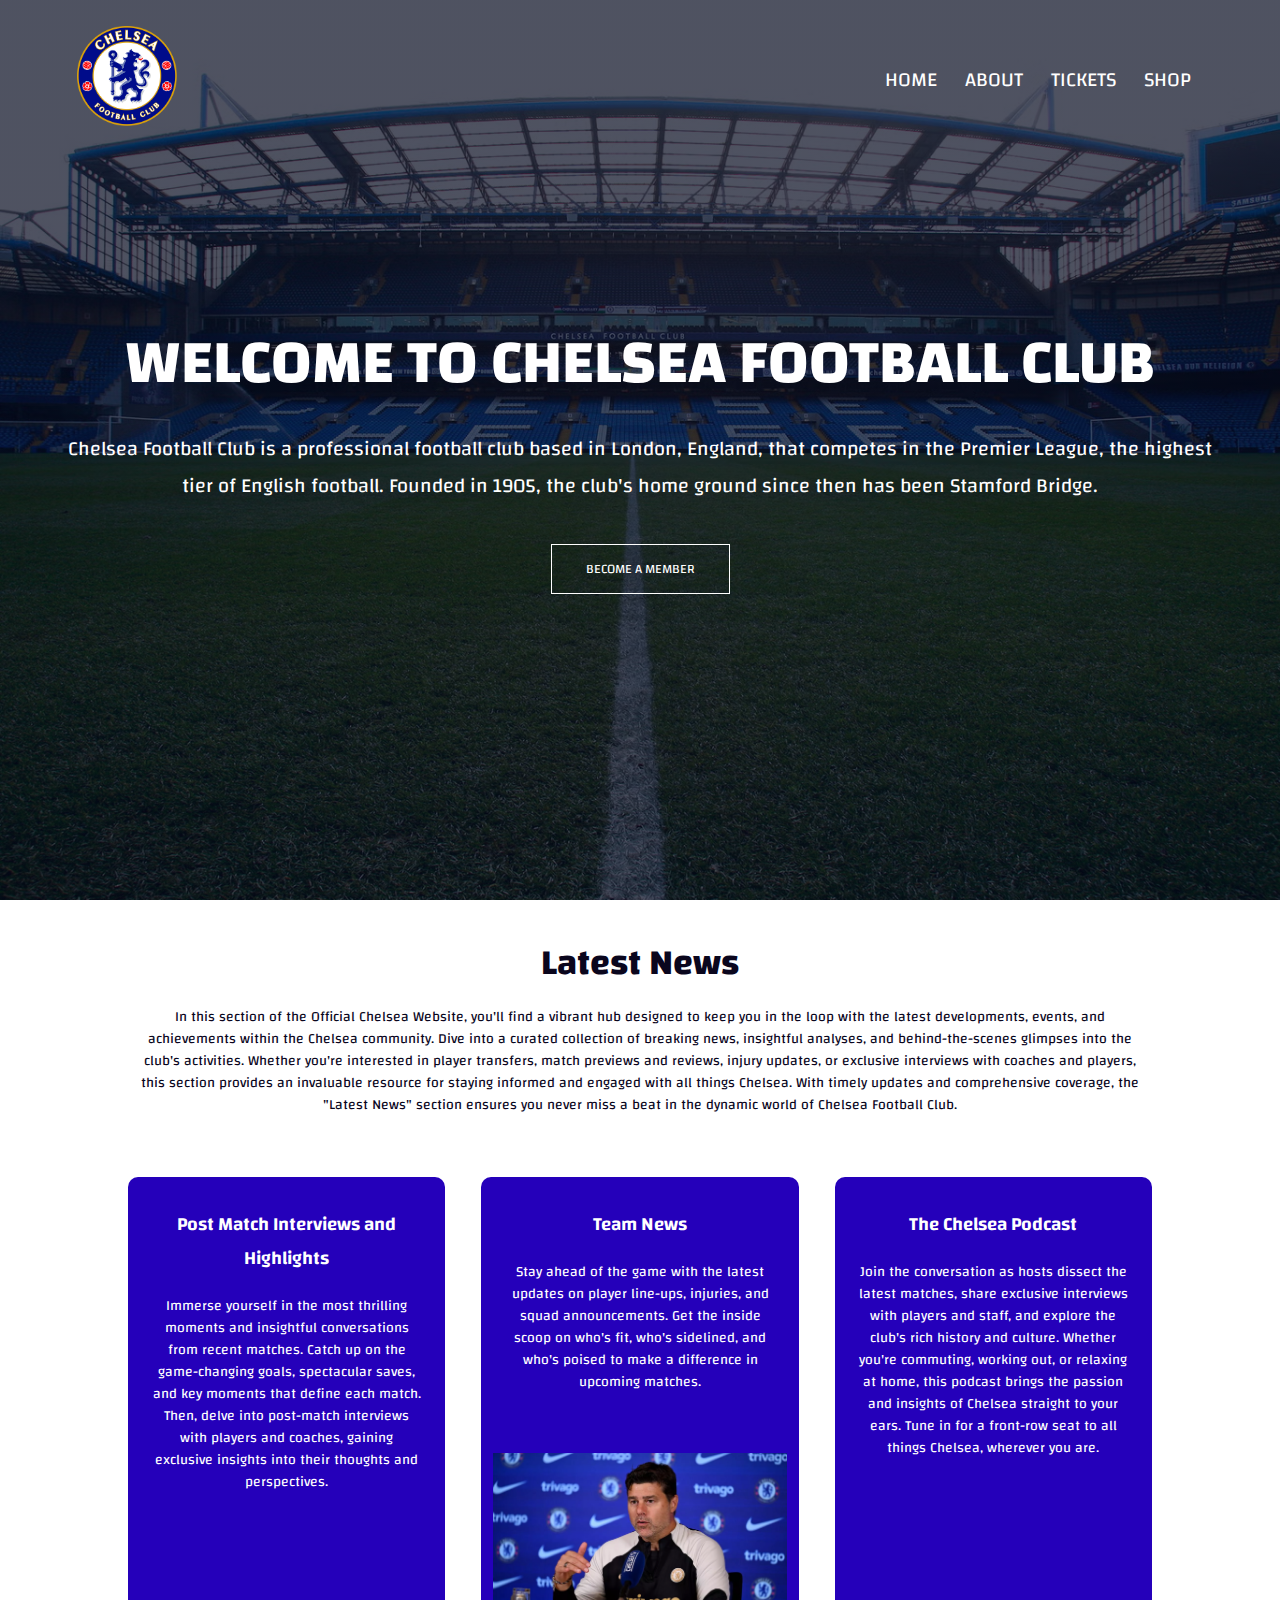
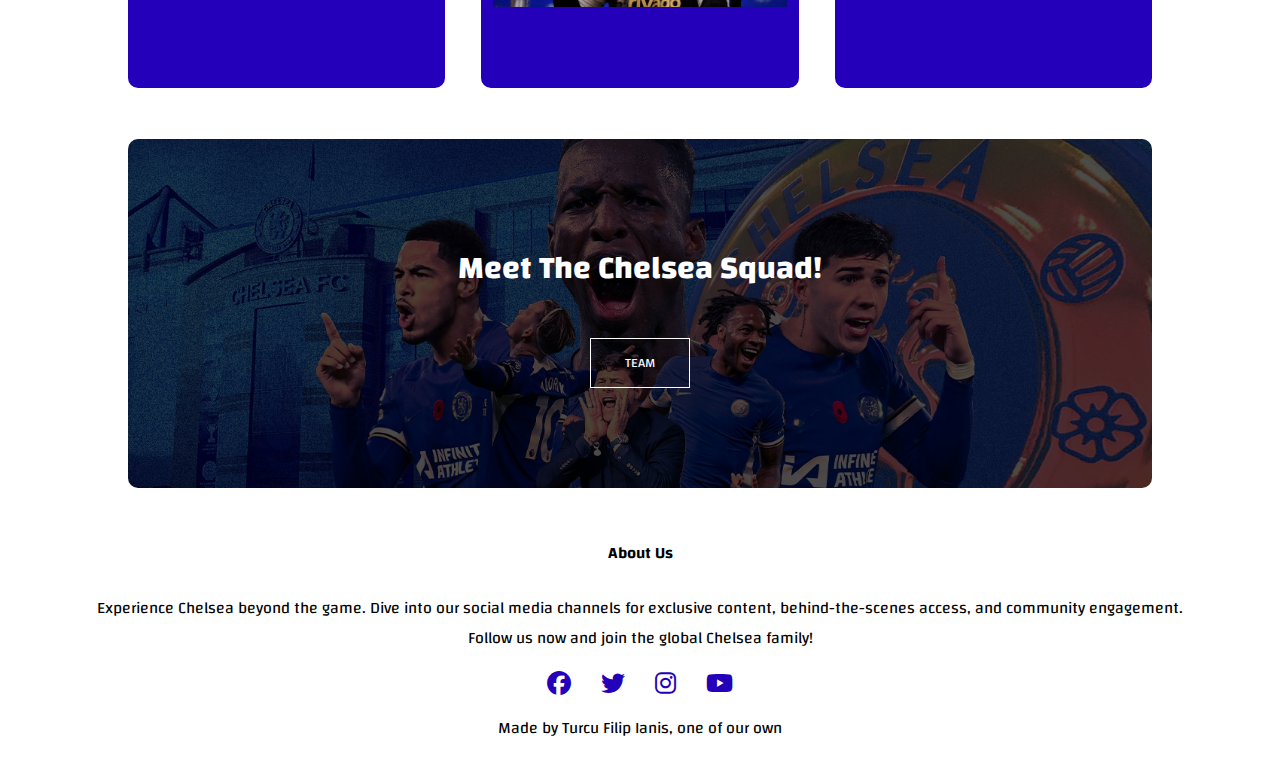
<file: index.html>
<!DOCTYPE html>
<html lang="en">
<head>
    <meta name="viewport" content="width=device-width, initial-scale=1.0">
    <title>Chelsea</title>
    <link rel="stylesheet" href="style.css">
    <link rel="preconnect" href="https://fonts.googleapis.com">
<link rel="preconnect" href="https://fonts.gstatic.com" crossorigin>
<link href="https://fonts.googleapis.com/css2?family=Changa:wght@200..800&display=swap" rel="stylesheet">
<link rel="stylesheet" href="https://cdn.jsdelivr.net/npm/@fortawesome/fontawesome-free@6.4.2/css/all.min.css">

</head>
<body>
    <header>
    <section class="header">
            <nav>
                <a href="index.html"><img src="logo.png" alt="logo"></a>
                <div class="nav-links" id="navLinks">
                    <i class="fas fa-times" onclick="hideMenu()"></i>
                    <ul>
                        <li><a href="index.html">HOME</a></li>
                        <li><a href="about.html">ABOUT</a></li>
                        <li><a href="https://www.chelseafc.com/en/tickets/mens-tickets">TICKETS</a></li>
                        <li class="dropdown">
                            <a href="shop.html">SHOP</a>
                            <div class="dropdown-content">
                                <a href="https://www.chelseamegastore.com/en/chelsea-men/t-43110668+ga-34+z-915271-809855383">Men's Kits</a>
                                <a href="https://www.chelseamegastore.com/en/chelsea-women/t-32338402+ga-68+z-920940-1417060386">Women's Kits</a>
                                <a href="https://www.chelseamegastore.com/en/chelsea-kids/t-54551746+ga-92+z-83128-1860848995">Kid's Kits</a>
                            </div>
                    </ul>
                </div>
                <i class="fas fa-bars" onclick="showMenu()"></i>
            </nav>
            <div class="text-box">
                <h1>WELCOME TO CHELSEA FOOTBALL CLUB</h1>
                <p>Chelsea Football Club is a professional football club based in London, England, that competes in the Premier League, the highest tier of English football. Founded in 1905, the club's home ground since then has been Stamford Bridge.</p>
                <a href="register.html" class="hero-btn">BECOME A MEMBER</a>
            </div>
    </section>
</header>
    <main>
    <section class="latest">
        <h1 class="news-title">Latest News</h1>
        <p class="news-description">In this section of the Official Chelsea Website, you'll find a vibrant hub designed to keep you in the loop with the latest developments, events, and achievements within the Chelsea community. Dive into a curated collection of breaking news, insightful analyses, and behind-the-scenes glimpses into the club's activities. Whether you're interested in player transfers, match previews and reviews, injury updates, or exclusive interviews with coaches and players, this section provides an invaluable resource for staying informed and engaged with all things Chelsea. With timely updates and comprehensive coverage, the "Latest News" section ensures you never miss a beat in the dynamic world of Chelsea Football Club.</p>
        <div class="row">
            <div class="latest-col">
                <h3>Post Match Interviews and Highlights</h3>
                <p>Immerse yourself in the most thrilling moments and insightful conversations from recent matches. Catch up on the game-changing goals, spectacular saves, and key moments that define each match. Then, delve into post-match interviews with players and coaches, gaining exclusive insights into their thoughts and perspectives.</p>
                <div class="video-container">
                    <iframe src="https://www.youtube.com/embed/M9bNt4V-M7o" frameborder="0" allow="accelerometer; autoplay; clipboard-write; encrypted-media; gyroscope; picture-in-picture" allowfullscreen></iframe>
                </div>
            </div>
            <div class="latest-col">
                <h3>Team News</h3>
                <p>Stay ahead of the game with the latest updates on player line-ups, injuries, and squad announcements. Get the inside scoop on who's fit, who's sidelined, and who's poised to make a difference in upcoming matches.</p>
                <a href="https://www.chelseafc.com/en/news/latest-news">
                    <img src="poch.png" alt="YouTube Thumbnail" class="thumbnail video-thumbnail">
                </a>
            </div>
            <div class="latest-col">
                <h3>The Chelsea Podcast</h3>
                <p>Join the conversation as hosts dissect the latest matches, share exclusive interviews with players and staff, and explore the club's rich history and culture. Whether you're commuting, working out, or relaxing at home, this podcast brings the passion and insights of Chelsea straight to your ears. Tune in for a front-row seat to all things Chelsea, wherever you are.</p>
                <div class="video-container">
                    <iframe src="https://www.youtube.com/embed/e3E93lt9Jss" frameborder="0" allow="accelerometer; autoplay; clipboard-write; encrypted-media; gyroscope; picture-in-picture" allowfullscreen></iframe>
            </div>
        </div>
    </section>
    <section class="squad">
        <h1>Meet The Chelsea Squad!</h1>
        <a href="team.html"class="hero-btn">TEAM</a>
    </section>
</main>
<footer>
    <section class="footer">
        <h4>About Us</h4>
        <p>Experience Chelsea beyond the game. Dive into our social media channels for exclusive content, behind-the-scenes access, and community engagement. <br>Follow us now and join the global Chelsea family!</p>
        <div class="icons">
            <a href="https://www.facebook.com/ChelseaFC/" target="_blank"><i class="fab fa-facebook"></i></a>
            <a href="https://twitter.com/ChelseaFC" target="_blank"><i class="fab fa-twitter"></i></a>
            <a href="https://www.instagram.com/chelseafc/" target="_blank"><i class="fab fa-instagram"></i></a>
            <a href="https://www.youtube.com/channel/UCU2PacFf99vhb3hNiYDmxww" target="_blank"><i class="fab fa-youtube"></i></a>
        </div>
        <p>Made by Turcu Filip Ianis, one of our own</p>
    </section>
</footer>
    <script> //menu toggle mobile
        var navLinks = document.getElementById("navLinks");
        function showMenu(){
            navLinks.style.right = "0";
        }
        function hideMenu(){
            navLinks.style.right = "-200px";
        }
    </script>
</body>
</html>
</file>
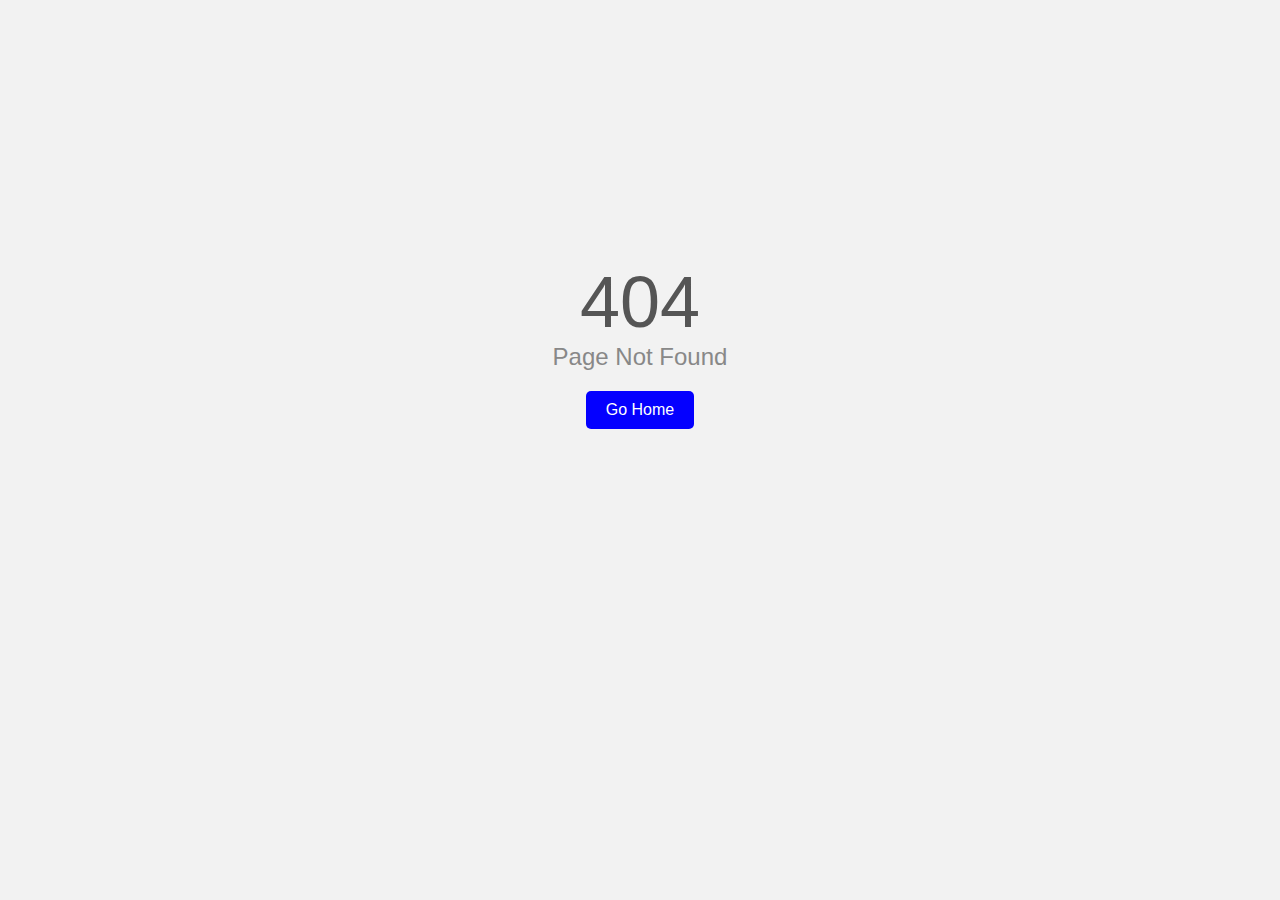
<file: 404page.html>
<!DOCTYPE html>
<html>
<head>
    <link rel="stylesheet" type="text/css" href="error.css">
</head>
<body>
    <div class="container">
        <div class="error-code">404</div>
        <div class="error-text">Page Not Found</div>
        <a href="register.html" class="home-link">Go Home</a>
    </div>
</body>
</html>
</file>
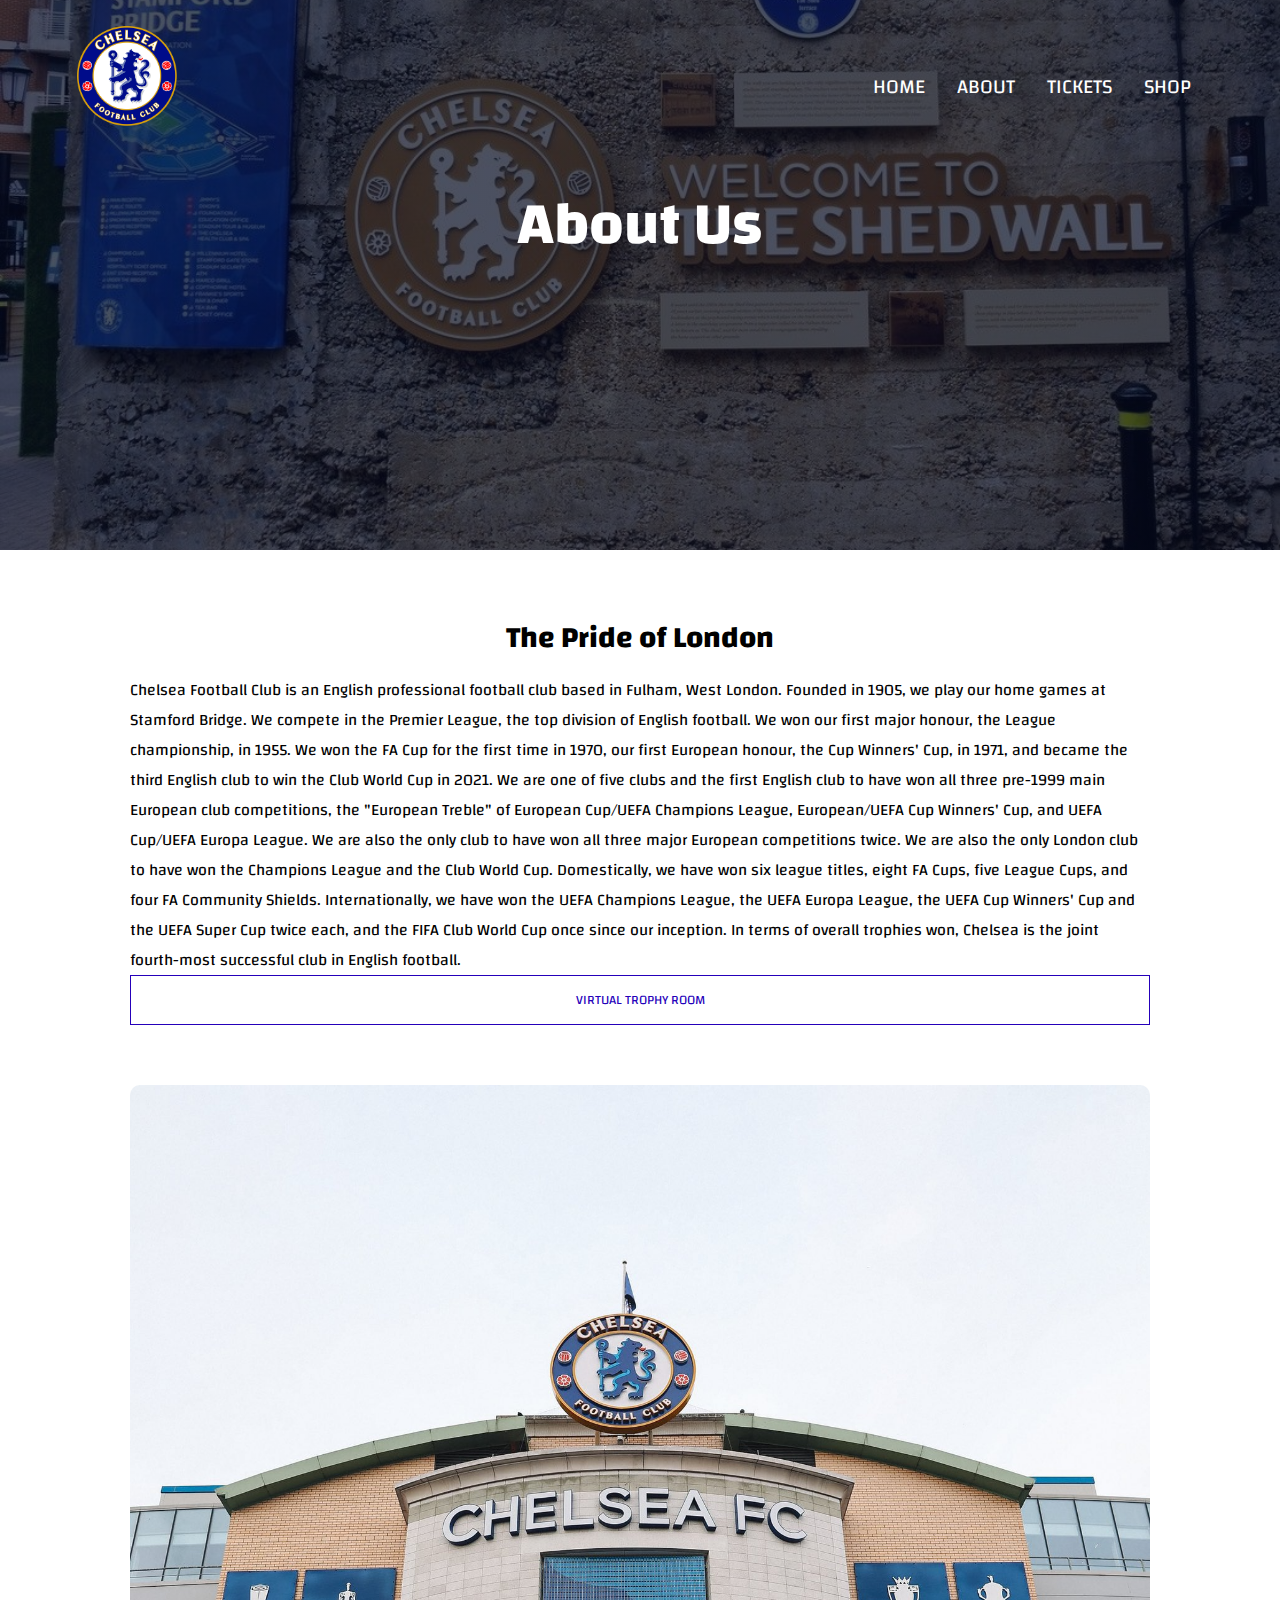
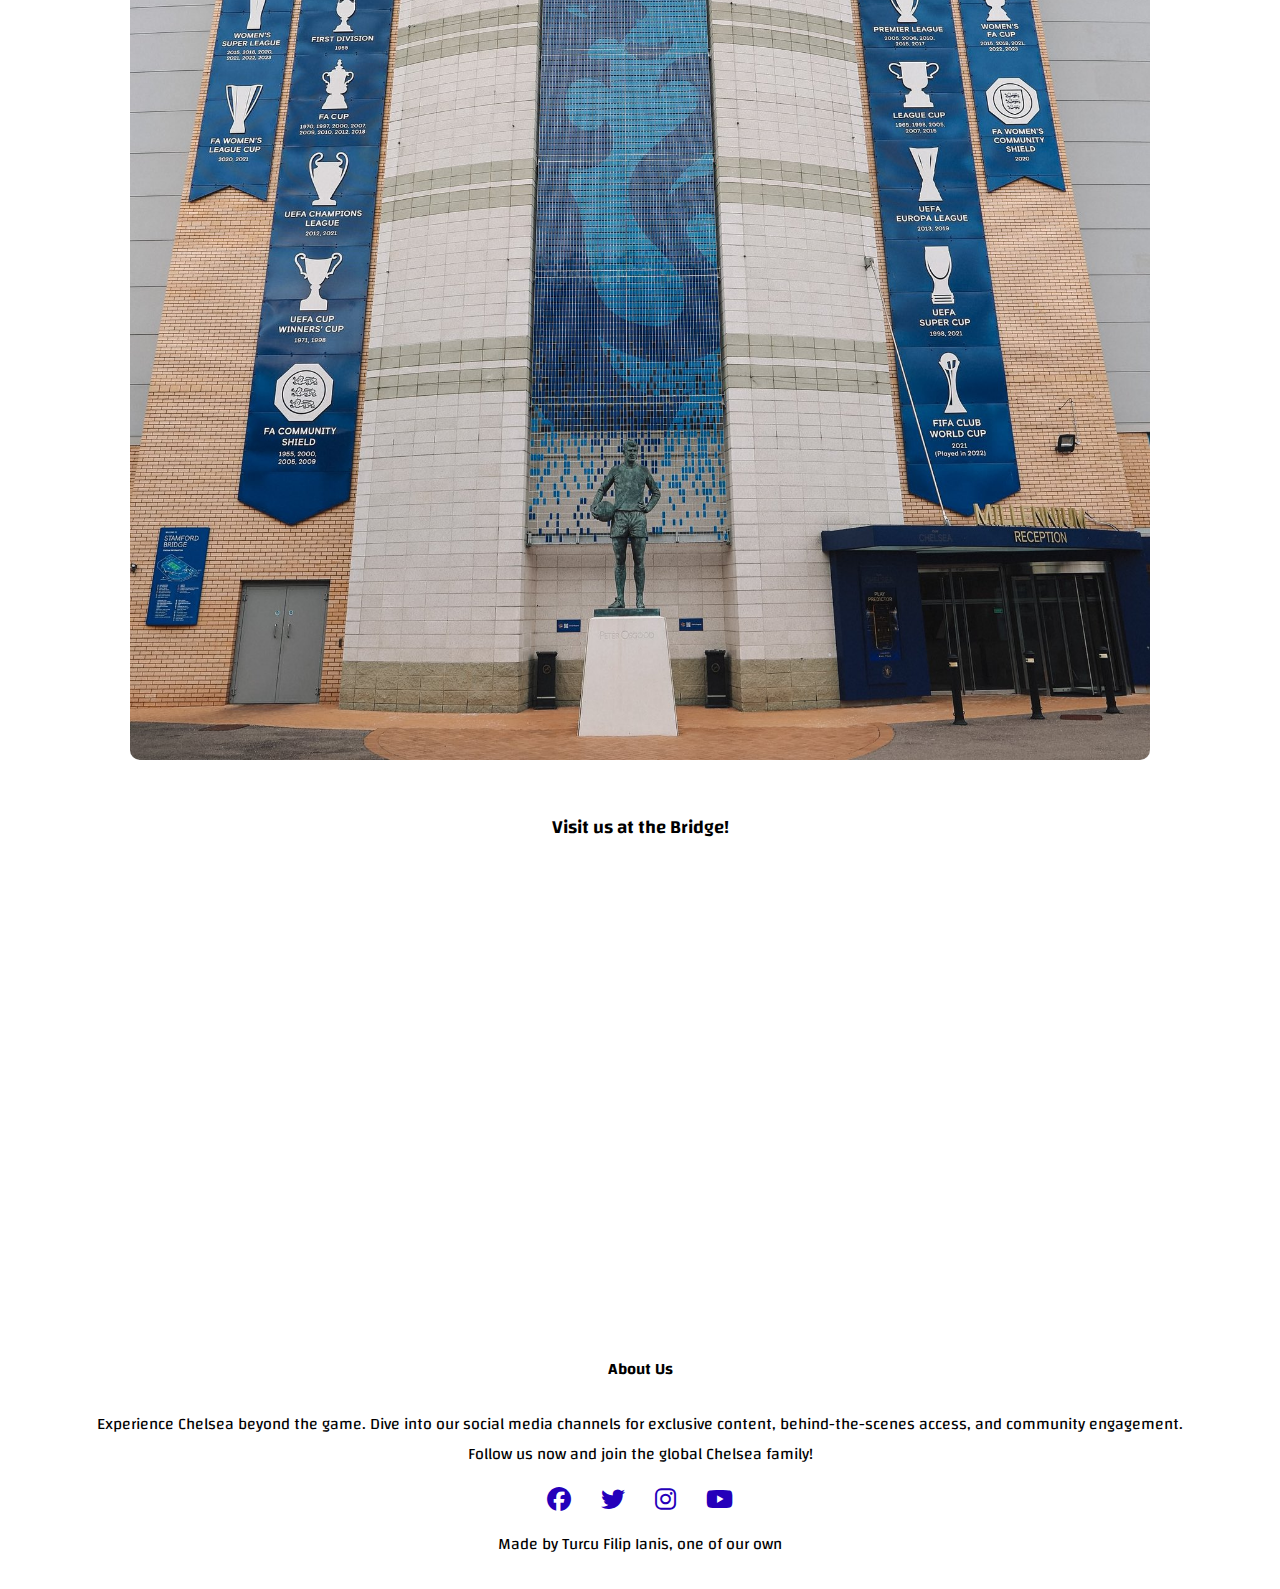
<file: about.html>
<!DOCTYPE html>
<html lang="en">
<head>
    <meta name="viewport" content="width=device-width, initial-scale=1.0">
    <title>Chelsea</title>
    <link rel="stylesheet" href="style.css">
    <link rel="preconnect" href="https://fonts.googleapis.com">
<link rel="preconnect" href="https://fonts.gstatic.com" crossorigin>
<link href="https://fonts.googleapis.com/css2?family=Changa:wght@200..800&display=swap" rel="stylesheet">
<link rel="stylesheet" href="https://cdn.jsdelivr.net/npm/@fortawesome/fontawesome-free@6.4.2/css/all.min.css">

</head>
<body>
<header>
    <section class="sub-header">
        <nav>
            <a href="index.html"><img src="logo.png" alt="logo"></a>
            <div class="nav-links" id="navLinks">
                <i class="fas fa-times" onclick="hideMenu()"></i>
                <ul>
                    <li><a href="index.html">HOME</a></li>
                    <li><a href="about.html">ABOUT</a></li>
                    <li><a href="https://www.chelseafc.com/en/tickets/mens-tickets">TICKETS</a></li>
                    <li class="dropdown">
                        <a href="shop.html">SHOP</a>
                        <div class="dropdown-content">
                            <a href="https://www.chelseamegastore.com/en/chelsea-men/t-43110668+ga-34+z-915271-809855383">Men's Kits</a>
                            <a href="https://www.chelseamegastore.com/en/chelsea-women/t-32338402+ga-68+z-920940-1417060386">Women's Kits</a>
                            <a href="https://www.chelseamegastore.com/en/chelsea-kids/t-54551746+ga-92+z-83128-1860848995">Kid's Kits</a>
                        </div>
                </ul>
            </div>
            <i class="fas fa-bars" onclick="showMenu()"></i>
        </nav>
            <h1>About Us</h1>
    </section>
</header>
    <main>
    <section class="about-us">
        <div class="row">
            <div class="about-col">
                <h1>The Pride of London</h1>
                <p>Chelsea Football Club is an English professional football club based in Fulham, West London. Founded in 1905, we play our home games at Stamford Bridge. We compete in the Premier League, the top division of English football. We won our first major honour, the League championship, in 1955. We won the FA Cup for the first time in 1970, our first European honour, the Cup Winners' Cup, in 1971, and became the third English club to win the Club World Cup in 2021.

                    We are one of five clubs and the first English club to have won all three pre-1999 main European club competitions, the "European Treble" of European Cup/UEFA Champions League, European/UEFA Cup Winners' Cup, and UEFA Cup/UEFA Europa League. We are also the only club to have won all three major European competitions twice. We are also the only London club to have won the Champions League and the Club World Cup. Domestically, we have won six league titles, eight FA Cups, five League Cups, and four FA Community Shields. Internationally, we have won the UEFA Champions League, the UEFA Europa League, the UEFA Cup Winners' Cup and the UEFA Super Cup twice each, and the FIFA Club World Cup once since our inception. In terms of overall trophies won, Chelsea is the joint fourth-most successful club in English football.</p>
                    <a href="trophies.html" class="hero-btn blue-btn">VIRTUAL TROPHY ROOM</a>
            </div>
            <div class="about-col">
                <img src="about2.png">
        </div>
        <h3>Visit us at the Bridge!</h3>
        <div class="map">
            <iframe src="https://www.google.com/maps/embed?pb=!1m18!1m12!1m3!1d2484.7194929531124!2d-0.19353142318017286!3d51.481662971807516!2m3!1f0!2f0!3f0!3m2!1i1024!2i768!4f13.1!3m3!1m2!1s0x48760f864b976f3d%3A0x48aa38781ea565f8!2sStamford%20Bridge!5e0!3m2!1sro!2sro!4v1712674435982!5m2!1sro!2sro" width="600" height="450" style="border:0;" allowfullscreen="" loading="lazy" referrerpolicy="no-referrer-when-downgrade"></iframe>
        </div>
    </section>
    </main>
    <footer>
    <section class="footer">
        <h4>About Us</h4>
        <p>Experience Chelsea beyond the game. Dive into our social media channels for exclusive content, behind-the-scenes access, and community engagement. <br>Follow us now and join the global Chelsea family!</p>
        <div class="icons">
            <a href="https://www.facebook.com/ChelseaFC/" target="_blank"><i class="fab fa-facebook"></i></a>
            <a href="https://twitter.com/ChelseaFC" target="_blank"><i class="fab fa-twitter"></i></a>
            <a href="https://www.instagram.com/chelseafc/" target="_blank"><i class="fab fa-instagram"></i></a>
            <a href="https://www.youtube.com/channel/UCU2PacFf99vhb3hNiYDmxww" target="_blank"><i class="fab fa-youtube"></i></a>
        </div>
        <p>Made by Turcu Filip Ianis, one of our own</p>
    </section>
    </footer>
    <script> //menu toggle mobile
        var navLinks = document.getElementById("navLinks");
        function showMenu(){
            navLinks.style.right = "0";
        }
        function hideMenu(){
            navLinks.style.right = "-200px";
        }
    </script>
</body>
</html>
</file>
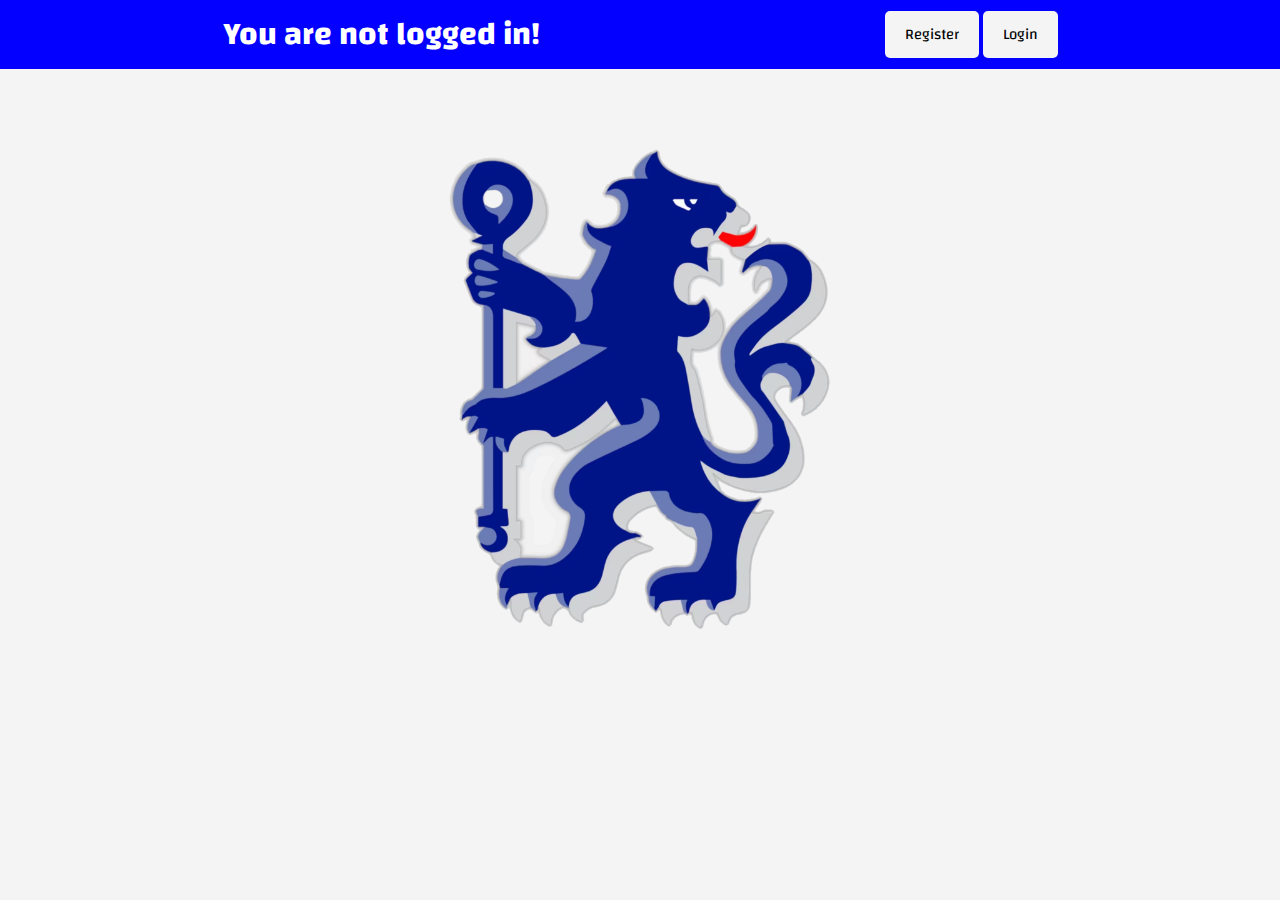
<file: register.html>
<!DOCTYPE html>
<html lang="en">
<head>
    <title>Chelsea</title>
    <meta charset="utf-8">
    <link rel="icon" href="images/image.png" type="image/png">
    <link rel="stylesheet" type="text/css" href="register.css">
    <link href='https://unpkg.com/boxicons@2.1.4/css/boxicons.min.css' rel='stylesheet'>
    <link href="https://fonts.googleapis.com/css2?family=Changa:wght@200..800&display=swap" rel="stylesheet">
</head>
<body>
    
    <div id="top">
        <h1 id="userName">You are not logged in!</h1>
        <div id="topButtons" class="bt">
            <button id="logout">Logout</button>
            <button id="register">Register</button>
            <button id="login">Login</button>
        </div>
    </div>

    <div id="registerForm">
        <div class="formBox">
            <h2>Register</h2>
            <form>
                <input type="text" id="registerUsername" placeholder="Username" name="registerUsername" required>
                <input type="email" id="registerEmail" placeholder="Email" name="email" required>
                <input type="tel" id="registerPhoneNumber" placeholder="Phone Number" name="registerPhoneNumber" pattern="\+[0-9]{10}" required>
                <input type="password" id="registerPassword" placeholder="Password" name="registerPassword" required>
                <input type="password" id="registerPassword2" placeholder="Repeat password" name="registerPassword2" required>
                <button id="registerSubmit">Register</button>
            </form>
        </div>
    </div>

    <div id="loginForm">
        <div class="formBox">
            <h2>Login</h2>
            <form>
                <input type="text" id="loginUsername" placeholder="Username" name="loginUsername" required>
                <input type="password" id="loginPassword" placeholder="Password" name="loginPassword" required>
                <button id="loginSubmit">Login</button>
            </form>
        </div>
    </div>

    <img id="centered-image" class="centered-image" src="images/image.png" alt="Welcome Image">
    <div id="mainContent">
        <h1>Welcome to Chelsea!</h1>
        <br>
        <p>Press "B" to change the color of the football!</p>
        <br>
        <i class='bx bx-football' id="ball"></i>

    </div>

    <script type="text/javascript" src="script.js"></script>
</body>
</html>
</file>
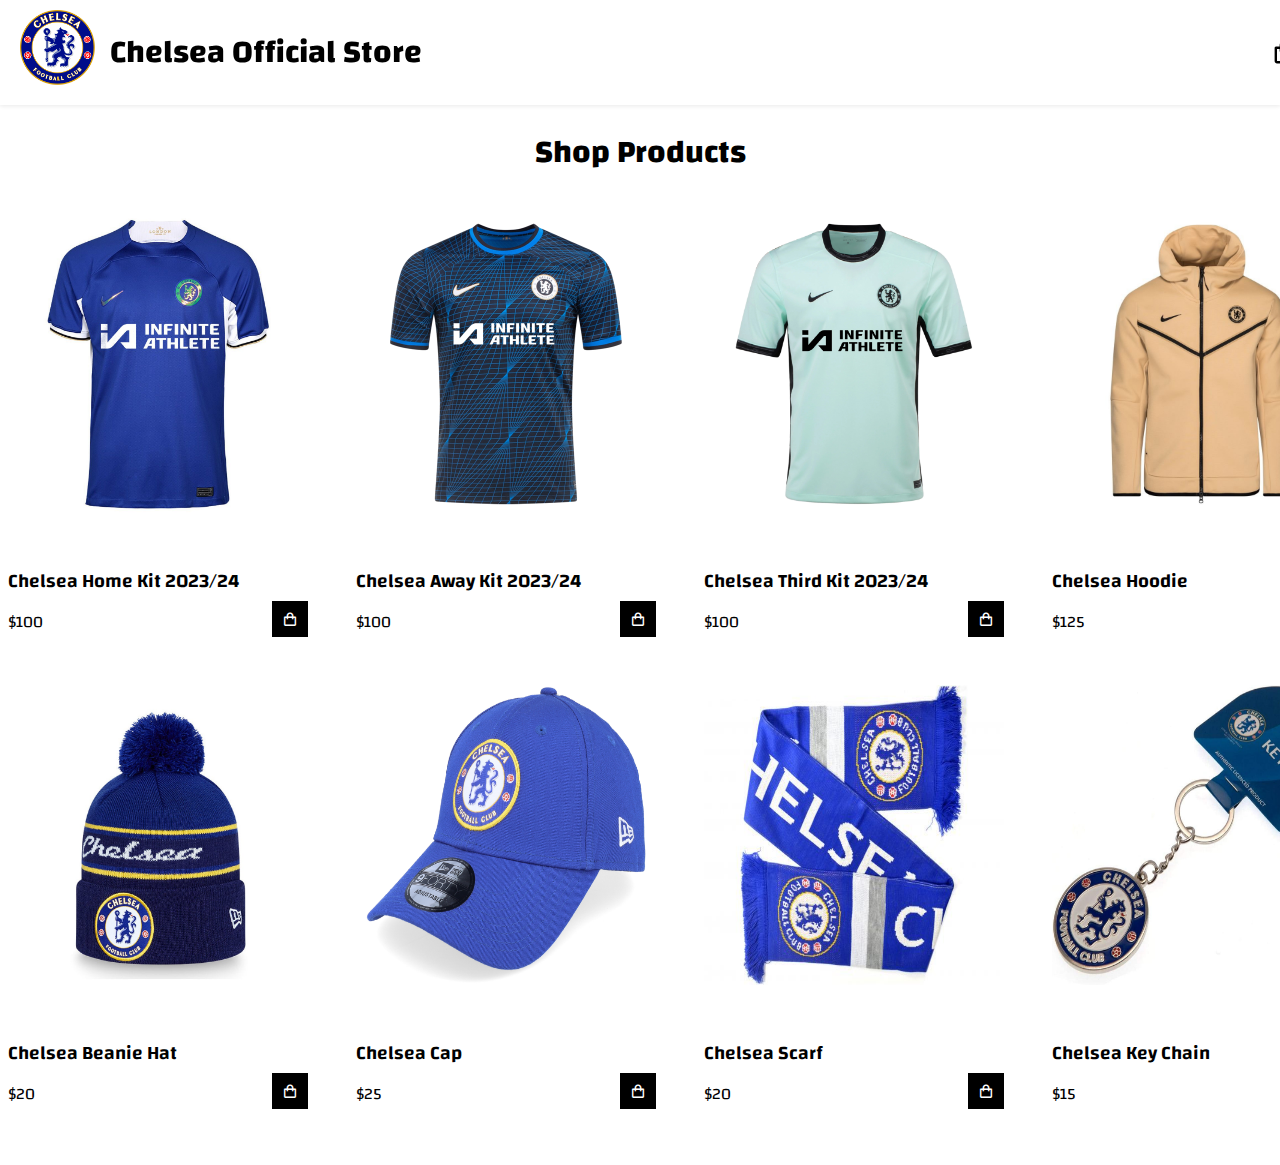
<file: shop.html>
<!DOCTYPE html>
<html lang="en">
        <head>
            <meta name="viewport" content="width=device-width, initial-scale=1.0">
            <title>Chelsea</title>
            <link rel="stylesheet" href="shop.css">
            <link rel="preconnect" href="https://fonts.googleapis.com">
        <link rel="preconnect" href="https://fonts.gstatic.com" crossorigin>
        <link href="https://fonts.googleapis.com/css2?family=Changa:wght@200..800&display=swap" rel="stylesheet">
        <link rel="stylesheet" href="https://cdn.jsdelivr.net/npm/@fortawesome/fontawesome-free@6.4.2/css/all.min.css">
        <link href='https://unpkg.com/boxicons@2.1.4/css/boxicons.min.css' rel='stylesheet'>
        </head>
<body>
    <header>
        <div class="nav container">
            <div class="logo-container">
                <a href="index.html">
                    <img src="logo.png" alt="logo" class="logo">
                  </a>
                <h1 class="logo-text">Chelsea Official Store</h1>
            </div>
            <i class="bx bx-shopping-bag" id="cart-icon"></i>
            <div class="cart">
                <h2 class="cart-title">Your Cart</h2>
                <div class="cart-content">
                    <div class="cart-box">
                        
                    </div>
                </div>
                <div class="total">
                    <div class="total-title">Total</div>
                    <div class="total-price">$0</div>
                </div>
                <button type="button" class="btn-buy">Checkout</button>
                <i class='bx bx-x'id="close-cart"></i>
            </div>
        </div>
    </header>
    <section class="shop container">
        <h2 class="section-title">Shop Products</h2>
        <div class="shop-content">
            <div class="products-box">
                <img src="img/kit1.jpg" alt="Kit 1" class="product-img">
                <h2 class="product-title">Chelsea Home Kit 2023/24</h2>
                <span class="price">$100</span>
                <i class="bx bx-shopping-bag add-cart"></i>
            </div>
            <div class="products-box">
                <img src="img/kit2.jpg" alt="Kit 1" class="product-img">
                <h2 class="product-title">Chelsea Away Kit 2023/24</h2>
                <span class="price">$100</span>
                <i class="bx bx-shopping-bag add-cart"></i>
            </div>
            <div class="products-box">
                <img src="img/kit3.jpg" alt="Kit 1" class="product-img">
                <h2 class="product-title">Chelsea Third Kit 2023/24</h2>
                <span class="price">$100</span>
                <i class="bx bx-shopping-bag add-cart"></i>
            </div>
            <div class="products-box">
                <img src="img/hoodie2.jpg" alt="Kit 1" class="product-img">
                <h2 class="product-title">Chelsea Hoodie</h2>
                <span class="price">$125</span>
                <i class="bx bx-shopping-bag add-cart"></i>
            </div>
            <div class="products-box">
                <img src="img/hat2.jpg" alt="Kit 1" class="product-img">
                <h2 class="product-title">Chelsea Beanie Hat</h2>
                <span class="price">$20</span>
                <i class="bx bx-shopping-bag add-cart"></i>
            </div>
            <div class="products-box">
                <img src="img/cap.jpg" alt="Kit 1" class="product-img">
                <h2 class="product-title">Chelsea Cap</h2>
                <span class="price">$25</span>
                <i class="bx bx-shopping-bag add-cart"></i>
            </div>
            <div class="products-box">
                <img src="img/scarf.jpg" alt="Kit 1" class="product-img">
                <h2 class="product-title">Chelsea Scarf</h2>
                <span class="price">$20</span>
                <i class="bx bx-shopping-bag add-cart"></i>
            </div>
            <div class="products-box">
                <img src="img/key.jpg" alt="Kit 1" class="product-img">
                <h2 class="product-title">Chelsea Key Chain</h2>
                <span class="price">$15</span>
                <i class="bx bx-shopping-bag add-cart"></i>
            </div>
        </div>
    </section>
    
    <script src="main.js"></script>
    
</body>
</html>
</file>
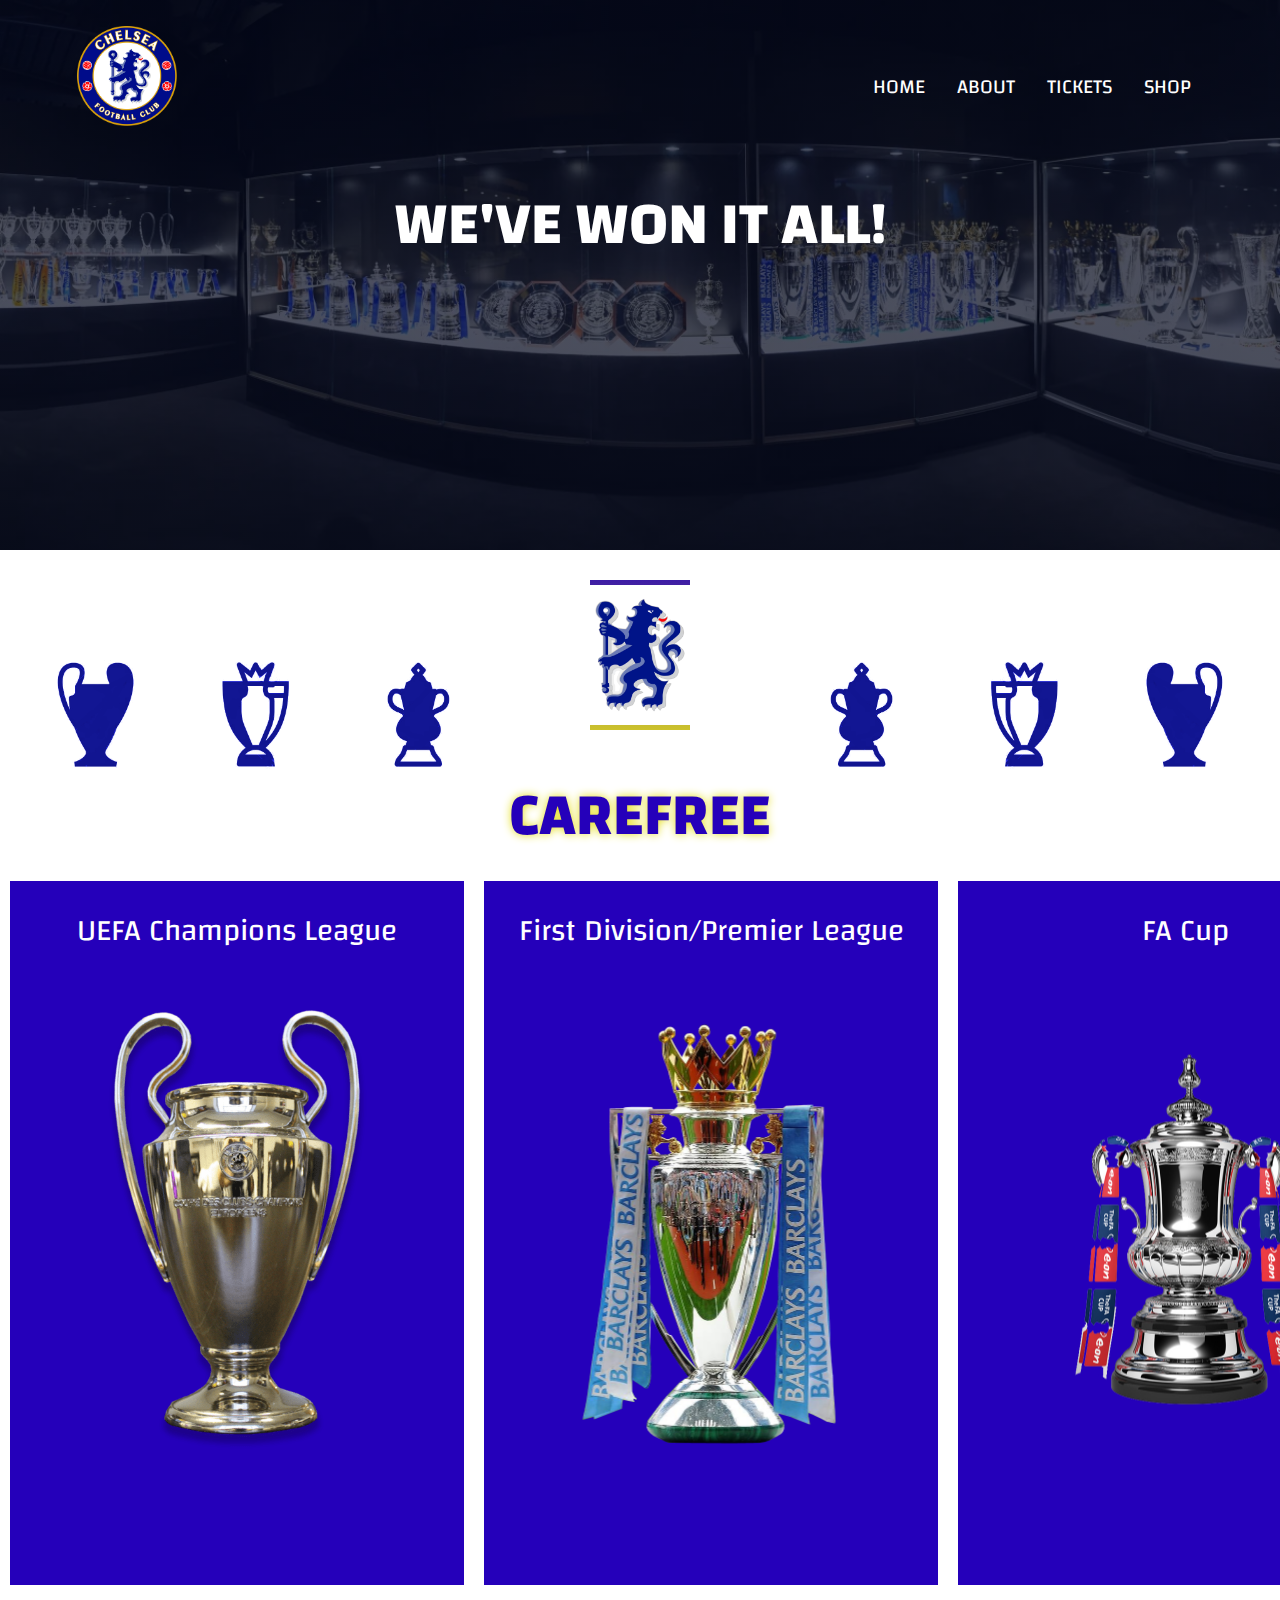
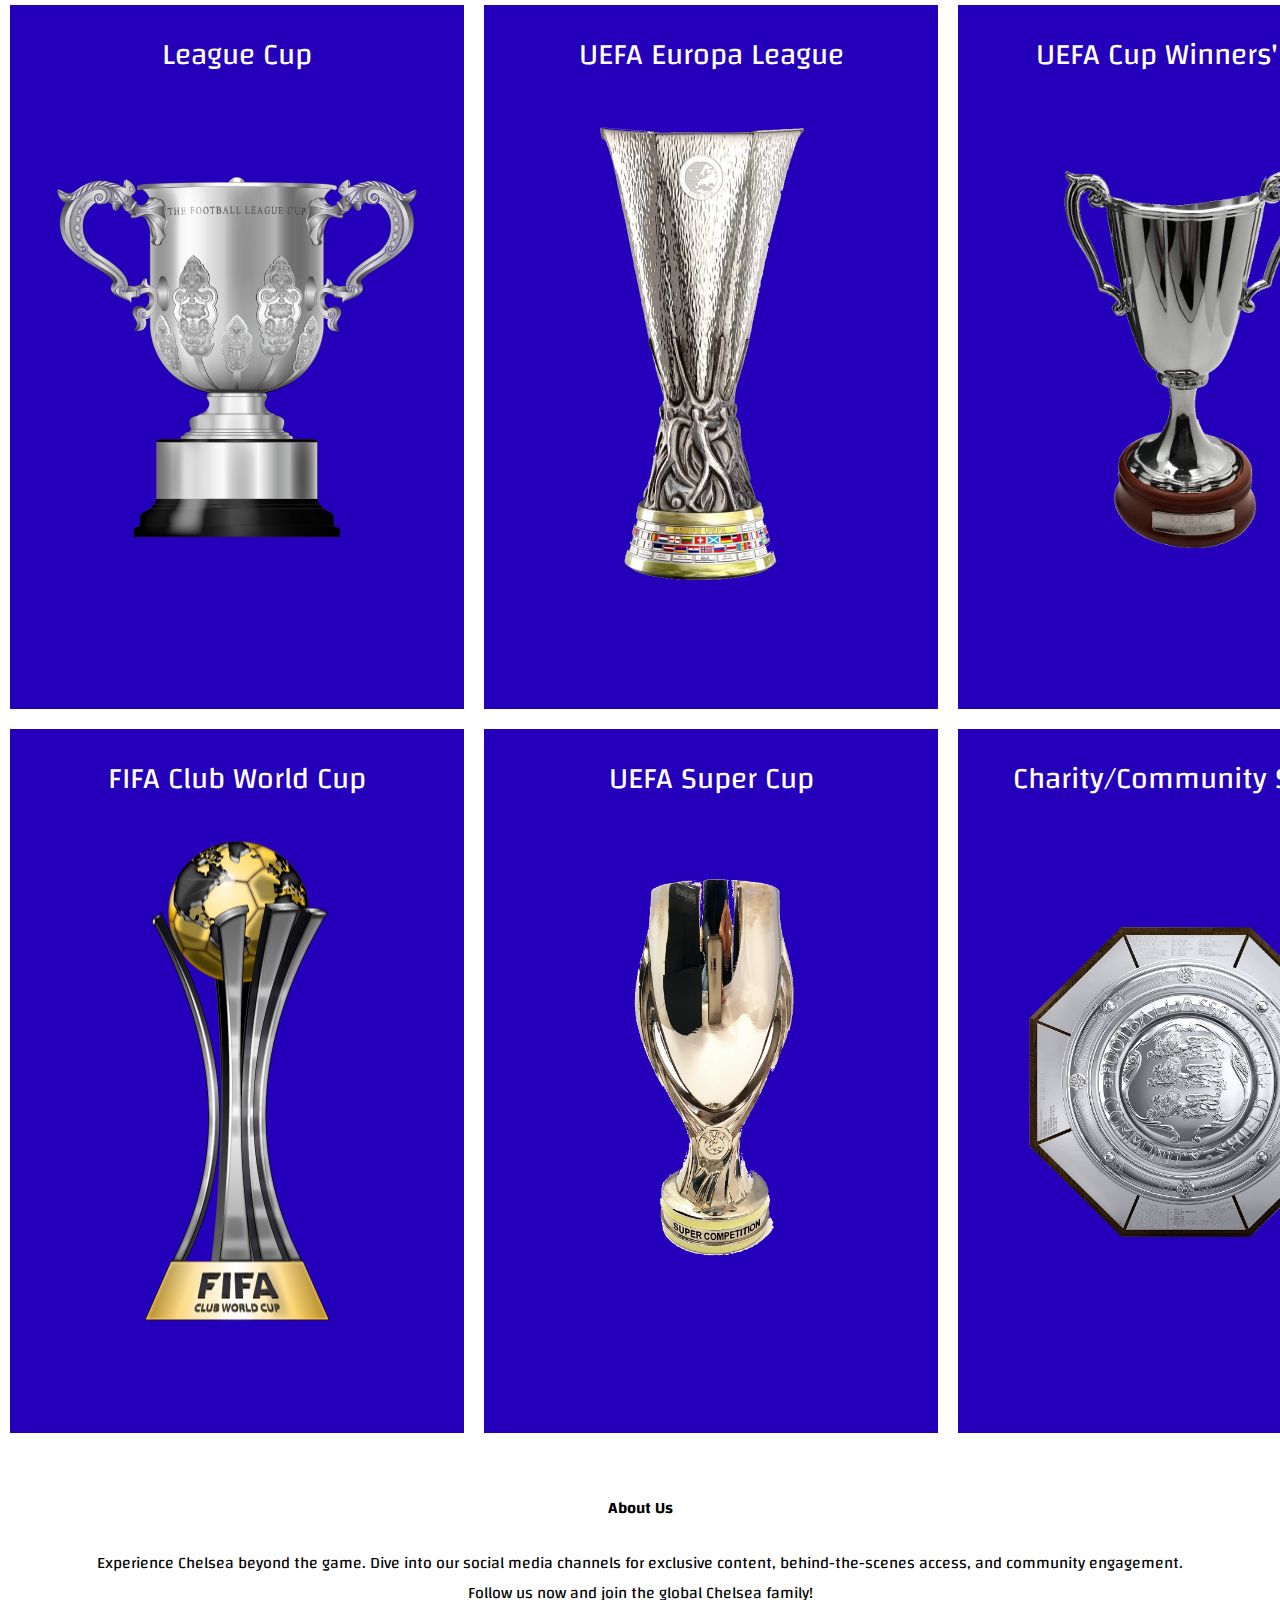
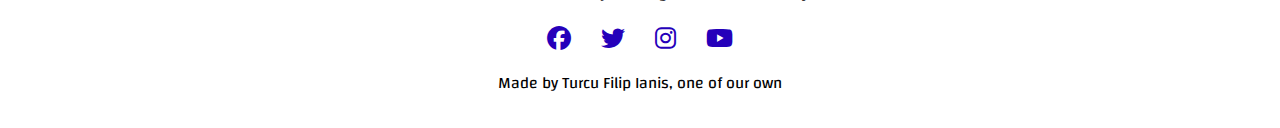
<file: trophies.html>
<!DOCTYPE html>
<html lang="en">
<head>
    <meta name="viewport" content="width=device-width, initial-scale=1.0">
    <title>Chelsea</title>
    <link rel="stylesheet" href="style.css">
    <link rel="preconnect" href="https://fonts.googleapis.com">
<link rel="preconnect" href="https://fonts.gstatic.com" crossorigin>
<link href="https://fonts.googleapis.com/css2?family=Changa:wght@200..800&display=swap" rel="stylesheet">
<link rel="stylesheet" href="https://cdn.jsdelivr.net/npm/@fortawesome/fontawesome-free@6.4.2/css/all.min.css">

</head>
<body>
<header>
    <section class="trophies-header">
        <nav>
            <a href="index.html"><img src="logo.png" alt="logo"></a>
            <div class="nav-links" id="navLinks">
                <i class="fas fa-times" onclick="hideMenu()"></i>
                <ul>
                    <li><a href="index.html">HOME</a></li>
                    <li><a href="about.html">ABOUT</a></li>
                    <li><a href="https://www.chelseafc.com/en/tickets/mens-tickets">TICKETS</a></li>
                    <li class="dropdown">
                        <a href="shop.html">SHOP</a>
                        <div class="dropdown-content">
                            <a href="https://www.chelseamegastore.com/en/chelsea-men/t-43110668+ga-34+z-915271-809855383">Men's Kits</a>
                            <a href="https://www.chelseamegastore.com/en/chelsea-women/t-32338402+ga-68+z-920940-1417060386">Women's Kits</a>
                            <a href="https://www.chelseamegastore.com/en/chelsea-kids/t-54551746+ga-92+z-83128-1860848995">Kid's Kits</a>
                        </div>
                </ul>
            </div>
            <i class="fas fa-bars" onclick="showMenu()"></i>
        </nav>
            <h1>WE'VE WON IT ALL!</h1>
    </section>
</header>
    <main>
        <div class="box"></div>
        <img src="cups.png" alt="Cups Image" class="cups-left">
        <img src="lion.png" alt="Chelsea Logo" class="chelsea-logo">
        <img src="cups.png" alt="Cups Image" class="cups-right">
        <div class="intermediate-text">
            <h1>CAREFREE</h1>
        </div>
    <div class="trophy-row">
        <div class="trophy-col">
            <div class="trophy">
                <div class="trophy-name">UEFA Champions League</div>
                <img src="ucl2.png" alt="Trophy 1" class="trophy1">
                <div class="trophy-description">
                    <p>2012, 2021</p>
                </div>
            </div>
        </div>
        <div class="trophy-col">
            <div class="trophy">
                <div class="trophy-name">First Division/Premier League</div>
                <img src="epl2.png" alt="Trophy 2">
                <div class="trophy-description">
                    <p>1955, 2005, 2006, 2010, 2015, 2017</p>
                </div>
            </div>
        </div>
        <div class="trophy-col">
            <div class="trophy">
                <div class="trophy-name">FA Cup</div>
                <img src="fa.png" alt="Trophy 3">
                <div class="trophy-description">
                    <p>1970, 1997, 2000, 2007, 2009, 2010, 2012, 2018</p>
                </div>
            </div>
        </div>
    </div>
    <div class="trophy-row">
        <div class="trophy-col">
            <div class="trophy">
                <div class="trophy-name">League Cup</div>
                <img src="carabao.png" alt="Trophy 4" class="trophy4">
                <div class="trophy-description">
                    <p>1965, 1998, 2005, 2007, 2015</p>
                </div>
            </div>
        </div>
        <div class="trophy-col">
            <div class="trophy">
                <div class="trophy-name">UEFA Europa League</div>
                <img src="el.png" alt="Trophy 5">
                <div class="trophy-description">
                    <p>2013, 2019</p>
                </div>
            </div>
        </div>
        <div class="trophy-col">
            <div class="trophy">
                <div class="trophy-name">UEFA Cup Winners' Cup</div>
                <img src="cw.png" alt="Trophy 6" class="trophy5">
                <div class="trophy-description">
                    <p>1971, 1998</p>
                </div>
            </div>
        </div>
    </div>
    <div class="trophy-row">
        <div class="trophy-col">
            <div class="trophy">
                <div class="trophy-name">FIFA Club World Cup</div>
                <img src="cwc.png" alt="Trophy 7">
                <div class="trophy-description">
                    <p>2021</p>
                </div>
            </div>
        </div>
        <div class="trophy-col">
            <div class="trophy">
                <div class="trophy-name">UEFA Super Cup</div>
                <img src="supercup.png" alt="Trophy 8" class="trophy6">
                <div class="trophy-description">
                    <p>1998, 2021</p>
                </div>
            </div>
        </div>
        <div class="trophy-col">
            <div class="trophy">
                <div class="trophy-name">Charity/Community Shield</div>
                <img src="shield.png" alt="Trophy 9" class="trophy7">
                <div class="trophy-description">
                    <p>1955, 2000, 2005, 2009</p>
                </div>
            </div>
        </div>
    </div>
    </div>
    </main>
<footer>
    <section class="footer">
        <h4>About Us</h4>
        <p>Experience Chelsea beyond the game. Dive into our social media channels for exclusive content, behind-the-scenes access, and community engagement. <br>Follow us now and join the global Chelsea family!</p>
        <div class="icons">
            <a href="https://www.facebook.com/ChelseaFC/" target="_blank"><i class="fab fa-facebook"></i></a>
            <a href="https://twitter.com/ChelseaFC" target="_blank"><i class="fab fa-twitter"></i></a>
            <a href="https://www.instagram.com/chelseafc/" target="_blank"><i class="fab fa-instagram"></i></a>
            <a href="https://www.youtube.com/channel/UCU2PacFf99vhb3hNiYDmxww" target="_blank"><i class="fab fa-youtube"></i></a>
        </div>
        <p>Made by Turcu Filip Ianis, one of our own</p>
    </section>
</footer>
    <script> //menu toggle mobile
        var navLinks = document.getElementById("navLinks");
        function showMenu(){
            navLinks.style.right = "0";
        }
        function hideMenu(){
            navLinks.style.right = "-200px";
        }
    </script>
</body>
</html>
</file>
<file: style.css>
*{
    margin: 0;
    padding: 0;
  font-family: "Changa", sans-serif;
}
.header{
    min-height: 100vh;
    width: 100%;
    background-image: linear-gradient(rgba(4,9,30,0.7),rgba(4,9,30,0.7)),url(Stamford-Bridge.png);
    background-position: center;
    background-size: cover;
    position: relative;
}
nav{
    display: flex;
    padding: 2% 6%;
    justify-content: space-between;
    align-items: center;
}
nav img{
    width: 100px;
}
.nav-links{
    flex:1;
    text-align: right;
}
.nav-links ul li{
    list-style: none;
    display: inline-block;
    padding: 8px 12px;
    position: relative;
}
.nav-links ul li a{
    text-decoration: none;
    color: #fff;
    font-size: 20px;
}
.nav-links ul li::after{
    content: '';
    width: 0px;
    height: 2px;
    background: #d5e6fb;
    display: block;
    margin: auto;
    transition: 0.5s;
}
.nav-links ul li:hover::after{
    width: 100%;
}
.text-box{
    width: 90%;
    color: #fff;
    position: absolute;
    top: 50%;
    left: 50%;
    transform: translate(-50%,-50%);
    text-align: center;
}
.text-box h1{
    font-size: 62px;
}
.text-box p{
    margin: 10px 0 40px;
    font-size: 20px;
    color: #fff;
}
.hero-btn{
    display: inline-block;
    text-decoration: none;
    color: #fff;
    border: 1px solid #fff;
    padding: 12px 34px;
    font-size: 13px;
    background: transparent;
    position: relative;
    cursor: pointer;
}
.hero-btn:hover{
    border: 1px solid #2500ba;
    background: #2500ba;
    transition: 1s;
}
nav .fas{
    display: none;
}
.dropdown:hover {
    background-color: rgba(37, 0, 186, 0.5);
}

.dropdown:hover .dropdown-content {
    display: block;
}
.dropdown-content {
        display: none;
        position: absolute;
        background-color: rgba(37, 0, 186, 0.5);
        min-width: 160px;
        box-shadow: 0px 8px 16px 0px rgba(0,0,0,0.2);
        z-index: 1;
        right:0;
}

.dropdown-content a {
    color: black;
    padding: 12px 16px;
    text-decoration: none;
    display: block;
}

.dropdown:hover .dropdown-content {
    display: block;
}
.dropdown-content a {
    text-decoration: none;
    color: #fff;
    font-size: 20px;
    display: inline-block;
    position: relative;
}

.dropdown-content a::after {
    content: '';
    width: 0;
    height: 2px;
    background: #d5e6fb;
    display: block;
    margin: auto;
    transition: 0.5s;
}

.dropdown-content a:hover::after {
    width: 100%;
}

/*Latest News*/
.latest{
    width: 80%;
    margin: auto;
    text-align: center;
    padding-top: 30px;
}

.latest h1{
    font-size: 36px;
    color: #ffffff;
}
.latest h3{
    color:#ffffff;
}
.latest p{
    color: #ffffff;
    font-size: 14px;
    line-height: 22px;
    padding: 10px;
}
.latest .row{
    margin-top: 5%;
    display: flex;
    justify-content: space-between;
}
.latest-col{
    flex-basis: 31%;
    background: #2500ba;
    border-radius: 10px;
    margin-bottom: 5%;
    padding: 20px 12px;
    box-sizing: border-box;
    transition: 0.5s;
}
.latest .news-title {
    color: #0a061d;
}

.latest .news-description {
    color: #0a061d;
}
h3{
    text-align: center;
    margin: 10px 0;
    font-weight: 600;
}
.latest-col:hover{
    box-shadow: 0 0 20px 0px rgba(0,0,0,0.5);
    transform: scale(1.05);
}
.video-container {
    position: relative;
    width: 100%;
    padding-bottom: 56.25%; /* Aspect ratio for 16:9 videos */
    height: 0;
    overflow: hidden;
}

.video-container iframe {
    position: absolute;
    top: 0;
    left: 0;
    width: 100%;
    height: 100%;
}
.thumbnail {
    width: 100%;
    height: auto;
    margin-top: 50px; /* Adjust this value as needed */
}
/*Squad*/
.squad{
    width: 80%;
    margin: auto;
    background-image: linear-gradient(rgba(0,0,0,0.7),rgba(0,0,0,0.7)),url(squad2.png);
    background-position: center;
    background-size: cover;
    border-radius: 10px;
    text-align: center;
    padding: 100px 0;
    background-position-y: -100px;
}
.squad h1{
    color: #ffffff;
    margin-bottom: 40px;
}
/*Footer*/
.footer{
    width: 100%;
    text-align: center;
    padding: 30px 0;
}
.footer h4{
    margin-bottom: 25px;
    margin-top: 20px;
    font-weight: 600;
}
.icons .fab{
    color: #2500ba;
    font-size: 24px;
    margin: 0 13px;
    cursor: pointer;
    padding :18px 0;
    transition: transform 0.3s ease,color 0.5s ease;
}
.icons .fab:hover {
    transform: scale(1.2);
    color:#0a061d
}
@media(max-width:932px){
    .footer h4 {
        white-space: nowrap;
        overflow: hidden;
        text-overflow: ellipsis;
    }
    .squad{
        background-position-y: -30px;
    }
    .text-box h1{
        font-size: 20px;
    }
    .nav-links ul li{
        display: block;
    }
    .nav-links{
        position: absolute;
        background: #2500ba;
        height: 100vh;
        width: 200px;
        top: 0;
        right: -200px;
        text-align: left;
        z-index: 2;
        transition: 1s;
    }
    nav .fas{
        display: block;
        color: #fff;
        margin: 10px;
        font-size: 22px;
        cursor: pointer;
    }
    .nav-links ul{
        padding: 30px;
    }
    .text-box p{
        margin: 0 auto;

        font-size: 16px;
    }
    .row{
        flex-direction: column;
    }
    .chelsea-logo {
        width: 100px; 
    }

    .box {
        width: 100px; 
        height: 100px;
    }

    .intermediate-text {
        font-size: 14px; 
    }

    .cups-left, .cups-right {
        display: none;
    }

        
        .text-box p{
            margin: 0 auto;

            font-size: 16px;
        }
        .row{
            flex-direction: column;
        }
        .chelsea-logo {
            width: 100px; 
        }

        .box {
            width: 100px; 
            height: 100px;
        }

        .intermediate-text {
            font-size: 14px; 
        }

        .cups-left, .cups-right {
            display: none;
        }

        .trophy-row {
            flex-direction: column;
        }

        .trophy-col {
            flex: 1;
            padding: 10px;
        }

        .trophy {
            width: 100%;
            height: auto;
        }
}
/* About page */
.sub-header{
    min-height: 50vh;
    width: 100%;
    background-image: linear-gradient(rgba(4,9,30,0.7),rgba(4,9,30,0.7)),url(shedwall.png);
    background-position: center;
    background-size: cover;
    position: relative;
    text-align: center;
    color: #fff;
    font-size: 30px;
    padding-bottom: 100px;
}

.about-us{
    width: 80%;
    margin: auto;
    padding-top: 80px;
    padding-bottom: 50px;
}
.about-col{
    flex-basis: 48%;
    padding: 30px 2px;
}
.about-col img{
    width: 100%;
    border-radius: 10px;
}
.about-col h1{
    margin-top: -50px;
    text-align: center;
    font-size: 30px;
}
.about-col p{
    font-size: 16px;
    margin-top: 10px;
}
.blue-btn{
    display:flex;
    justify-content: center;
    border:1px solid #2500ba;
    color: #2500ba;
    background: transparent;
}
.blue-btn:hover{
    background: #2500ba;
    color: #fff;
    transition: 1s;
}
.map {
    display: flex;
    justify-content: center;
    align-items: center;
    margin-bottom: -50px;
}

/*trophies*/
.trophies-header{
    min-height: 50vh;
    width: 100%;
    background-image: linear-gradient(rgba(4,9,30,0.7),rgba(4,9,30,0.7)),url(trophies.png);
    background-position: center;
    background-size: cover;
    position: relative;
    text-align: center;
    color: #fff;
    font-size: 30px;
    padding-bottom: 100px;
}
body {
    margin: 0;
    padding: 0;
    box-sizing: border-box;
}

.trophy-row {
    display: flex;
    justify-content: space-around;
    padding: 0;
    margin: 0 auto;
    align-items: space-around;
}

.trophy-col {
    flex: 1;
    padding: 10px;
}

.trophy {
    margin-top: 0;
    background-color: #2500ba;
    border: 2px solid #2500ba;
    position: relative;
    overflow: hidden;
    display: flex;
    justify-content: center;
    align-items: center;
    width: 450px;
    height: 700px;
}

.trophy-description {
    position: absolute;
    bottom: -100%;
    left: 0;
    right: 0;
    background: rgba(0, 0, 0, 0.7);
    color: white;
    padding: 10px;
    transition: bottom 0.3s ease;
}
.trophy img {
    transform: scale(0.5);
}
.trophy:hover .trophy-description {
    bottom: 0;
}
.trophy .trophy4 {
    transform: scale(0.3);
}
.trophy .trophy1 {
    transform: scale(0.7);
}
.trophy .trophy5 {
    transform: scale(0.4);
}
.trophy .trophy6 {
    transform: scale(0.3);
}
.trophy .trophy7 {
    transform: scale(0.3);
}
.trophy h3{
    font-size: 20px;
    margin: 10px 0;
}
.trophy-name {
    position: absolute;
    top: 20px;
    left: 0;
    right: 0;
    text-align: center;
    color: white;
    font-size: 30px;
}
.trophy:hover .trophy-name {
    text-shadow: -1px -1px 0 #FFD700, 1px -1px 0 #FFD700, -1px 1px 0 #FFD700, 1px 1px 0 #FFD700;
}
.trophy-description p{
    font-size: 20px;
    text-align: center;
}
/*animation*/
.chelsea-logo {
    position: relative;
    width: 150px;
    margin: 0 auto;
    display: block;
    transform: translateY(-100%);
    margin-bottom: -120px;
}

.box{
    margin-left: auto;
    margin-right: auto;
    margin-top: 30px;
    position: relative;
    background-color: #ffffff;
    width: 150px;
    height: 150px;
    display:flex;
    justify-content: center;
    align-items: center;
    -ms-align-items: center;
    border-radius: 20px;
    overflow: hidden;
}
.box::before{
    content: '';
    position: absolute;
    width:100px;
    height:200px;
    background: linear-gradient(#2500ba,#e4de17);
    animation:rotate 4s linear infinite;
}
.box::after{
    content: '';
    position: absolute;
    background: #ffffff;
    inset: 5px;
    border-radius: 20px;
}
@keyframes rotate {
    from{
        transform: rotate(0deg);
    }
    to{
        transform: rotate(360deg);
    }
}
.intermediate-text {
    text-align: center; 
    margin: 0x auto;
    color: #2500ba;
    text-shadow: 0 0 10px #e4de17;
    font-size: 30px;
}
.cups-left, .cups-right {
    position: absolute;
    width: 500px;
    top: 50%;
    transform: translateY(200px);
}

.cups-left {
    left: 0;
}

.cups-right {
    right: 0;
    transform: translateY(200px) scaleX(-1);
}

.team-header{
    min-height: 100vh;
    width: 100%;
    background-color: rgba(0, 0, 0, 0.4);
    background-position: center;
    background-size: cover;
    position: relative;
    text-align: center;
    font-size: 30px;
    padding-bottom:0px;
}
.team-header h1{
    color: #fff;
    padding-top: 50px;
    font-family: "Changa", sans-serif;
    position: absolute;
    top: 50%;
    left: 50%;
    transform: translate(-50%, -50%);
    font-size: 60px;
}
.background-clip{
    position: absolute;
    right: 0;
    bottom: 0;
    z-index: -1;
}
@media(min-aspect-ratio: 16/9) {
    .background-clip {
        width: 100%;
        height: auto;
    }
}
@media(min-aspect-ratio: 16/9) {
    .background-clip {
        width: auto;
        height: 100%;
    }
}
.team-image{
    margin-top: 20px;
    width: 100%;
    height: auto;
    object-fit: contain;
    object-position: center;
    transform: translateY(200px);
    position: relative; 
    z-index: 2;
}
.player{
    padding-top: 150px;
    display: inline-block;
    transform: translateY(400px);
}
.trophy:hover .player{
    transform: scale(0.8);
}
.box1 h1{
    text-align: center;
    font-size: 60px;
    color: #2500ba;
    z-index: 1;
}

.box1 p{
    text-align: center;
    font-size: 20px;
    color: #2500ba;
    z-index: 2;
    margin-top: 200px;
}
.box1{
    margin-left: auto;
    margin-right: auto;
    margin-top: 30px;
    position: relative;
    background-color: #ffffff;
    width: 500px;
    height: 100px;
    display:flex;
    justify-content: center;
    align-items: center;
    -ms-align-items: center;
    border-radius: 20px;
    overflow: hidden;
}

.box1::before{
    content: '';
    position: absolute;
    width:50px;
    height:700px;
    background: linear-gradient(#2500ba,#e4de17);
    animation:rotate 4s linear infinite;
}
.box1::after{
    content: '';
    position: absolute;
    background: #ffffff;
    inset: 10px;
    border-radius: 20px;
}
.subtitle{
    text-align: center;
    font-size: 30px;
    color: #2500ba;
    margin-top: 0px;
    z-index: 9999;
}
</file>
<file: error.css>
body {
    background-color: #f2f2f2;
    font-family: Arial, sans-serif;
}

.container {
    text-align: center;
    padding-top: 20%;
}

.error-code {
    font-size: 72px;
    color: #555;
}

.error-text {
    font-size: 24px;
    color: #888;
}

.home-link {
    display: inline-block;
    margin-top: 20px;
    padding: 10px 20px;
    background-color: #0400ff;
    color: white;
    text-decoration: none;
    border-radius: 5px;
}

.home-link:hover {
    background-color: #0400ff;
}
</file>
<file: register.css>
*{
    margin: 0;
    padding: 0;
    font-family: "Changa", sans-serif;
}

body{
    background-color: #f4f4f4;
}

#top{
    display: flex;
    justify-content: space-around;
    align-items: center;
    padding: 5px 50px;
    background-color: #0400ff;
}

#top h1{
    color: white;
}

button{
    padding: 10px 20px;
    background-color: #f4f4f4;
    border: none;
    border-radius: 5px;
    cursor: pointer;
    transition: all 0.2s ease;
    font-size: 15px;
}
.centered-image {
    display: block;
    margin: 0 auto;
    width: 50%;
}
.hide {
    display: none !important;
}
button:hover{
    background-color: #e4e4e4;
    color:#0400ff;
    transform: scale(1.1);
}


#registerForm, #loginForm{
    margin-left: auto;
    display: flex;
    flex-direction: column;
    align-items: center;
    min-height: 50vh;
    justify-content: center;
}

form{
    display: flex;
    flex-direction: column;
    align-items: center;
}

form input{
    padding: 10px 20px;
    margin: 10px 0;
    border: 1px solid #6c6c6c;
    border-radius: 5px;
    width: 300px;
}

.formBox{
    padding: 20px;
    background-color: white;
    border-radius: 10px;
    box-shadow: 0 0 10px rgba(0, 0, 0, 0.1);
    display: flex;
    flex-direction: column;
    align-items: center;
}


#mainContent{
    display: flex;
    flex-direction: column;
    justify-content: center;
    align-items: center;
    min-height: 90vh;
}
#ball{
    color:black;
    font-size: 200px;
}
canvas{
    width: 70%;
    height: 70%;
    border: 1px solid #6c6c6c;
    border-radius: 10px;
    margin: 20px 0;
    background-color: white;
}
</file>
<file: shop.css>
*{
    font-family: "Changa", sans-serif;
}
:root{
    --main-color:#2500ba;
    --text-color:black;
    --bg-color:white;
}
body{
    background-color: var(--bg-color);
    color: var(--text-color);
}
img{
    width: 100%;
}
header{
    position:fixed;
    top:0;
    left:0;
    width:100%;
    background: var(--bg-color);
    box-shadow: 0 1px 4px hsl(0 4% 15% /10%);
    z-index: 1000;
}
.logo-container {
    display: flex;
    align-items: center;
  }
  
  .logo-container .logo {
    width: 75px;
    margin-right: 15px;
  }
  
  .logo-container .logo-text {
    margin: 0;
  }
  .nav{
    display: flex;
    justify-content: space-between;
    align-items: center;
    padding: 10px 20px;
  }
  #cart-icon {
    color: black;
    font-size: 1.8rem;
    cursor: pointer;
  }
  .cart{
    position: fixed;
    top: 0;
    right: -100%;
    width: 360px;
    min-height: 100vh;
    padding: 20px;
    background: var(--bg-color);
    box-shadow: -2px 5px 4px hsl(0 4% 15% /10%);
    transition: 0.3s;
  }
  .cart.active{
    right: 0;
  }
  .cart-title{
    font-size: 1.5rem;
    font-weight: 600;
    margin-bottom: 1rem;
    text-align: center;
  }
  .cart-box{
    display: grid;
    grid-template-columns: 32% 50% 18%;
    align-items: center;
    gap: 1rem;
    margin-top: 1rem;
  }
  .cart-img{
    width: 100px;
    height: 100px;
    object-fit: contain;
    padding : 10px;
  }
  .detail-box{
    display: grid;
    row-gap: 0.5rem;
  }
  .cart-product-title{
    font-size: 1rem;
    text-transform: uppercase;
  }
  .cart-price{
    font-weight:500;
  }
.cart-quantity{
    border: 1px solid var(--text-color);
    outline-color: var(--main-color);
    width: 2.4rem;
    text-align: center;
    font-size: 1rem;
}
.total-title{
    font-size: 1.2rem;
    font-weight: 600;
}
.total-price{
    font-size: 1.2rem;
    margin-left: 0.5rem;
}
.cart-remove{
    font-size: 24px;
    color: var(--main-color);
    cursor: pointer;
}
.total{
    display: flex;
    justify-content: flex-end;
    margin-top: 1.5rem;
    border-top: 1px solid var(--text-color);
}
.btn-buy{
    display: flex;
    margin: 1.5rem auto 0 auto;
    padding: 12px 20px;
    background: var(--main-color);
    color: var(--bg-color);
    font-size: 1rem;
    border: none;
    cursor: pointer;
    font-weight: 500;
}
.btn-buy:hover{
    background: var(--text-color);
    color: var(--bg-color);
}
#close-cart{
    position: absolute;
    top: 10px;
    right: 10px;
    font-size: 2rem;
    cursor: pointer;
}
.container{
    max-width: 1450px;
    margin:auto;
    width: 100%;
}
.logo{
    color: var(--text-color);
}
section{
    padding: 4rem 0 3rem;
}
.section-title{
    font-size: 2rem;
    text-align: center;
    margin-bottom: 2rem;
}
.shop{
    margin-top: 2rem;
}
.product-img {
    width: 300px; 
    height: 300px; 
    margin-bottom: 1.5rem;
  }
.shop-content{
    display : grid;
    grid-template-columns: repeat(4, 1fr);
    gap: 3rem;
}
.products-box:hover{
    padding: 10px;
    border: 1px solid var(--text-color);
    transition: 0.4s;
}
.product-title{
    font-size: 1.2rem;
    margin-bottom: 0.5rem;
    text-transform: capitalize;
    font-weight: 600;
}
.products-box {
    position: relative; /* Add this line */
    /* Other styles */
}

.add-cart {
    position: absolute;
    bottom: 0;
    right: 0;
    background: var(--text-color);
    color: var(--bg-color);
    padding: 10px;
    cursor: pointer;
}
.add-cart:hover {
    background: var(--main-color);
    color: var(--bg-color);
}
</file>
